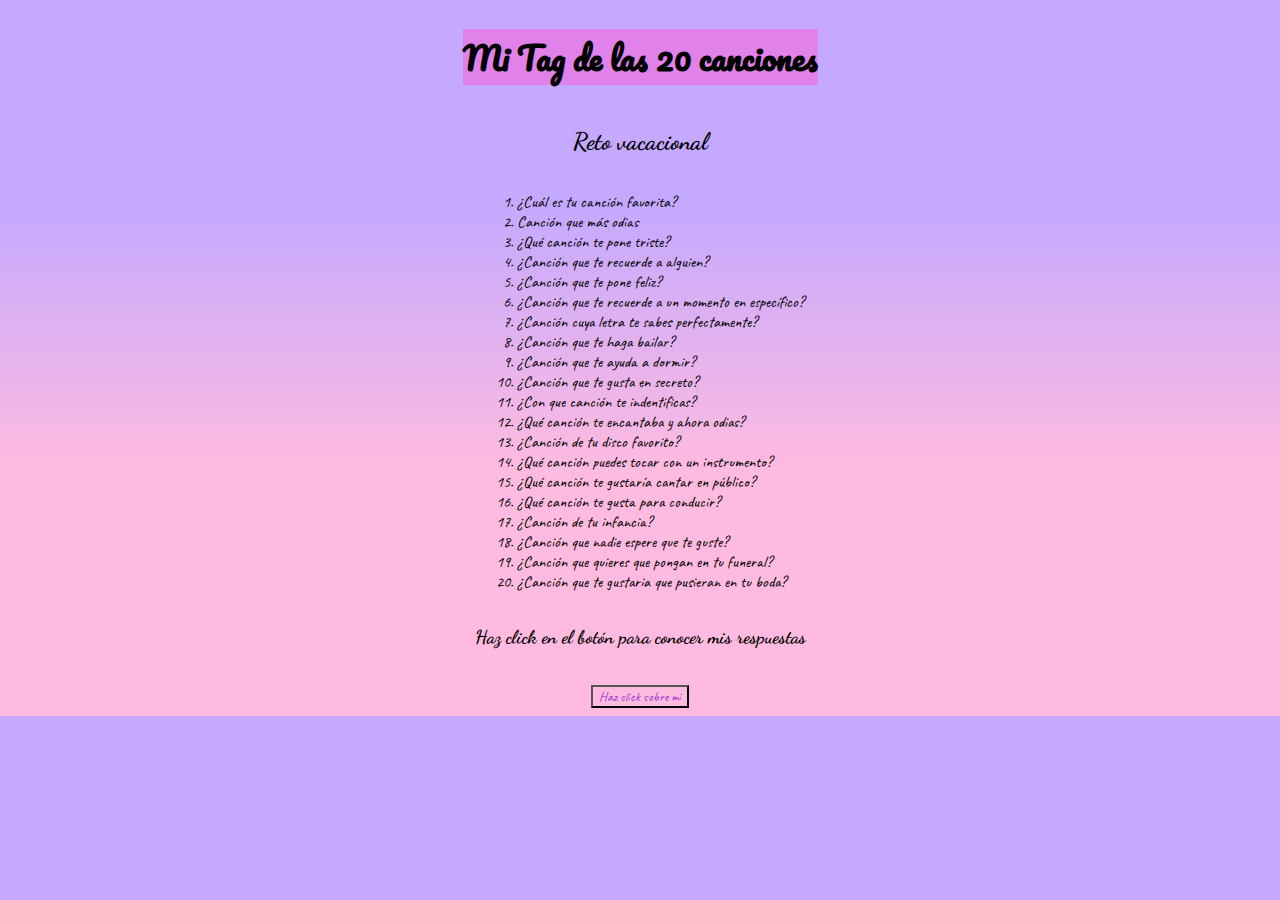
<file: index.html>
<!DOCTYPE html>
<html lang="es">
<head>
    <meta charset="UTF-8">
    <title>Tag de las 20 Canciones </title>
    <link rel="stylesheet" href="styles/styles.css">
</head>     
<body>
    <h1 class="titulo1">Mi Tag de las 20 canciones</h1>
    <h2 class="titulo2">Reto vacacional </h2>
    <ol class="titulo3">
        <li>¿Cuál es tu canción favorita?</li>
        <li>Canción que más odias</li>
        <li>¿Qué canción te pone triste?</li>
        <li>¿Canción que te recuerde a alguien?</li>
        <li>¿Canción que te pone feliz?</li>
        <li>¿Canción que te recuerde a un momento en específico?</li>
        <li>¿Canción cuya letra te sabes perfectamente?</li>
        <li>¿Canción que te haga bailar?</li>
        <li>¿Canción que te ayuda a dormir?</li>
        <li>¿Canción que te gusta en secreto?</li>
        <li>¿Con que canción te indentificas?</li>
        <li>¿Qué canción te encantaba y ahora odias?</li>
        <li>¿Canción de tu disco favorito? </li>
        <li>¿Qué canción puedes tocar con un instrumento?</li>
        <li>¿Qué canción te gustaría cantar en público?</li>
        <li>¿Qué canción te gusta para conducir?</li>
        <li>¿Canción de tu infancia?</li>
        <li>¿Canción que nadie espere que te guste?</li>
        <li>¿Canción que quieres que pongan en tu funeral?</li>
        <li>¿Canción que te gustaria que pusieran en tu boda?</li>
    </ol>
    <h3 class="titulo2">Haz click en el botón para conocer mis respuestas</h3><br>
    <div class="contenedor">
      <a href="respuestas.html">
        <button>Haz click sobre mi</button>
      </a>  
    </div>
</body>
</html>
</file>
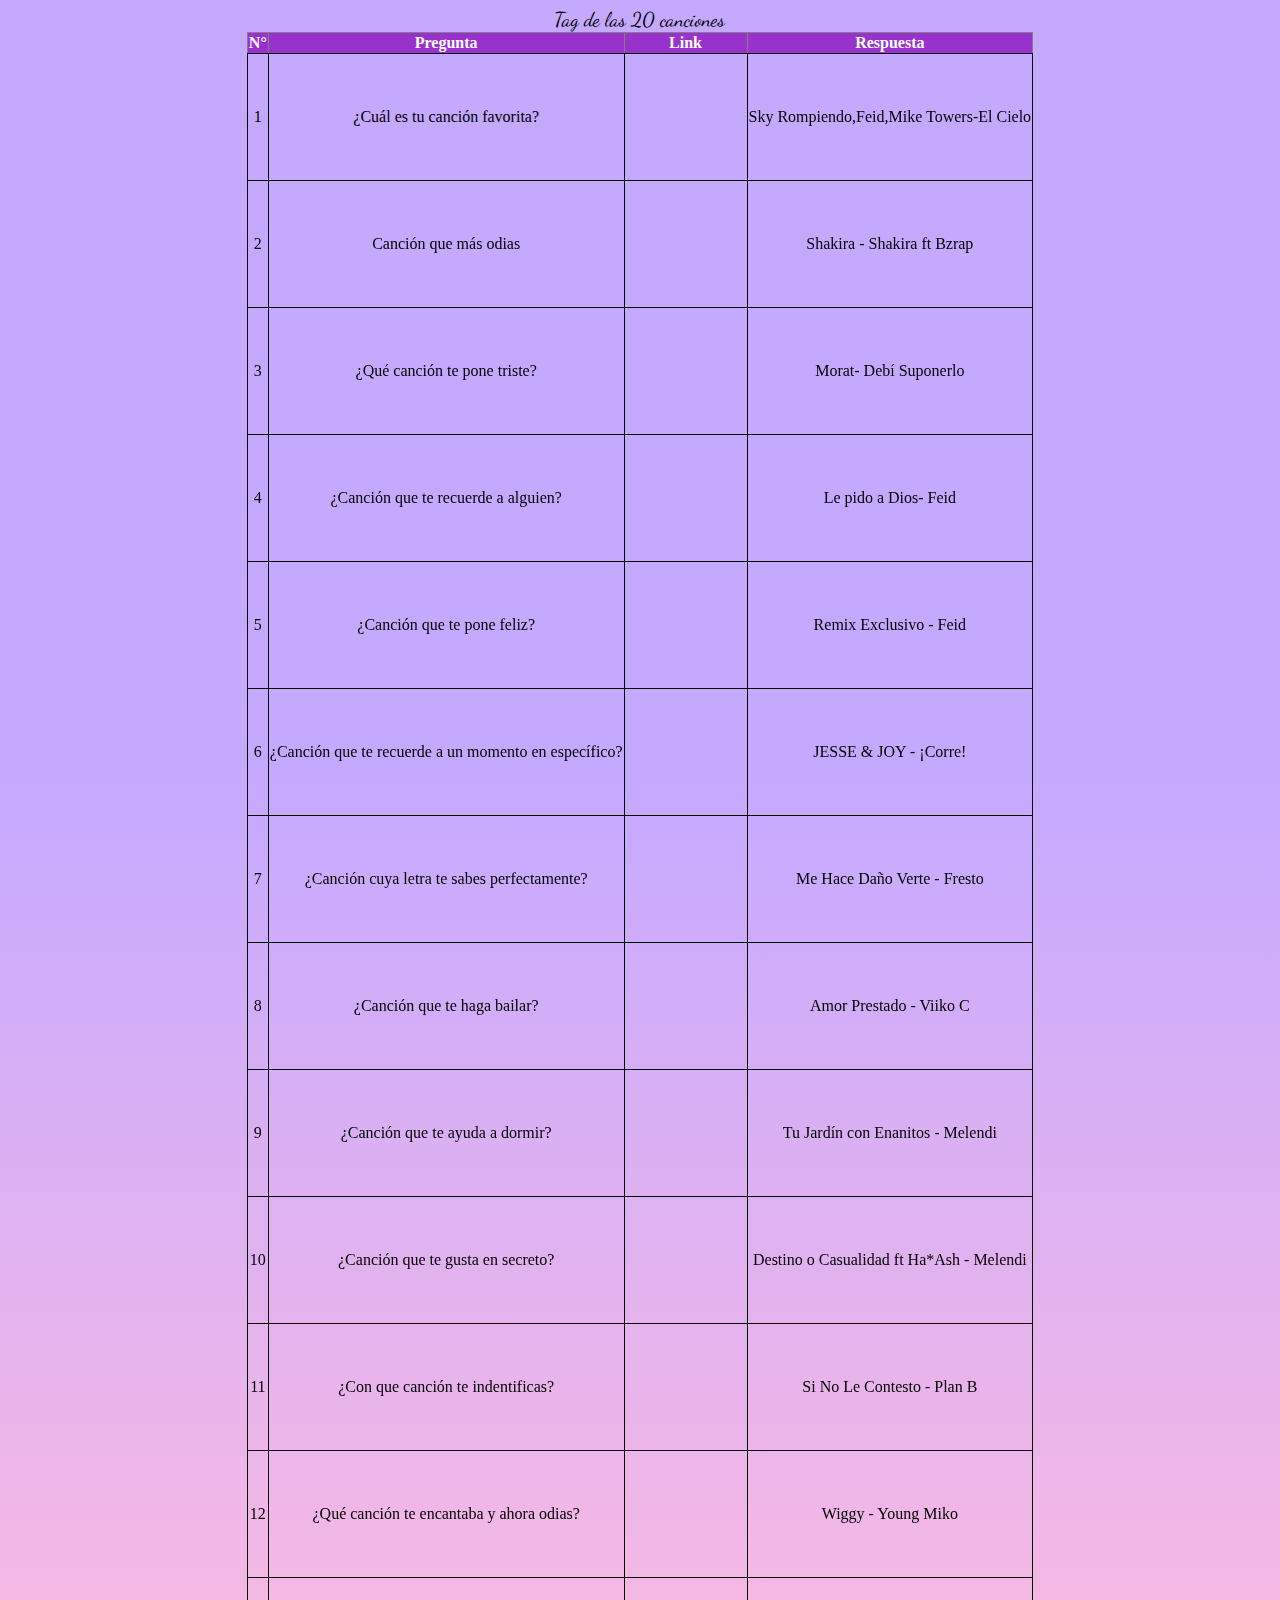
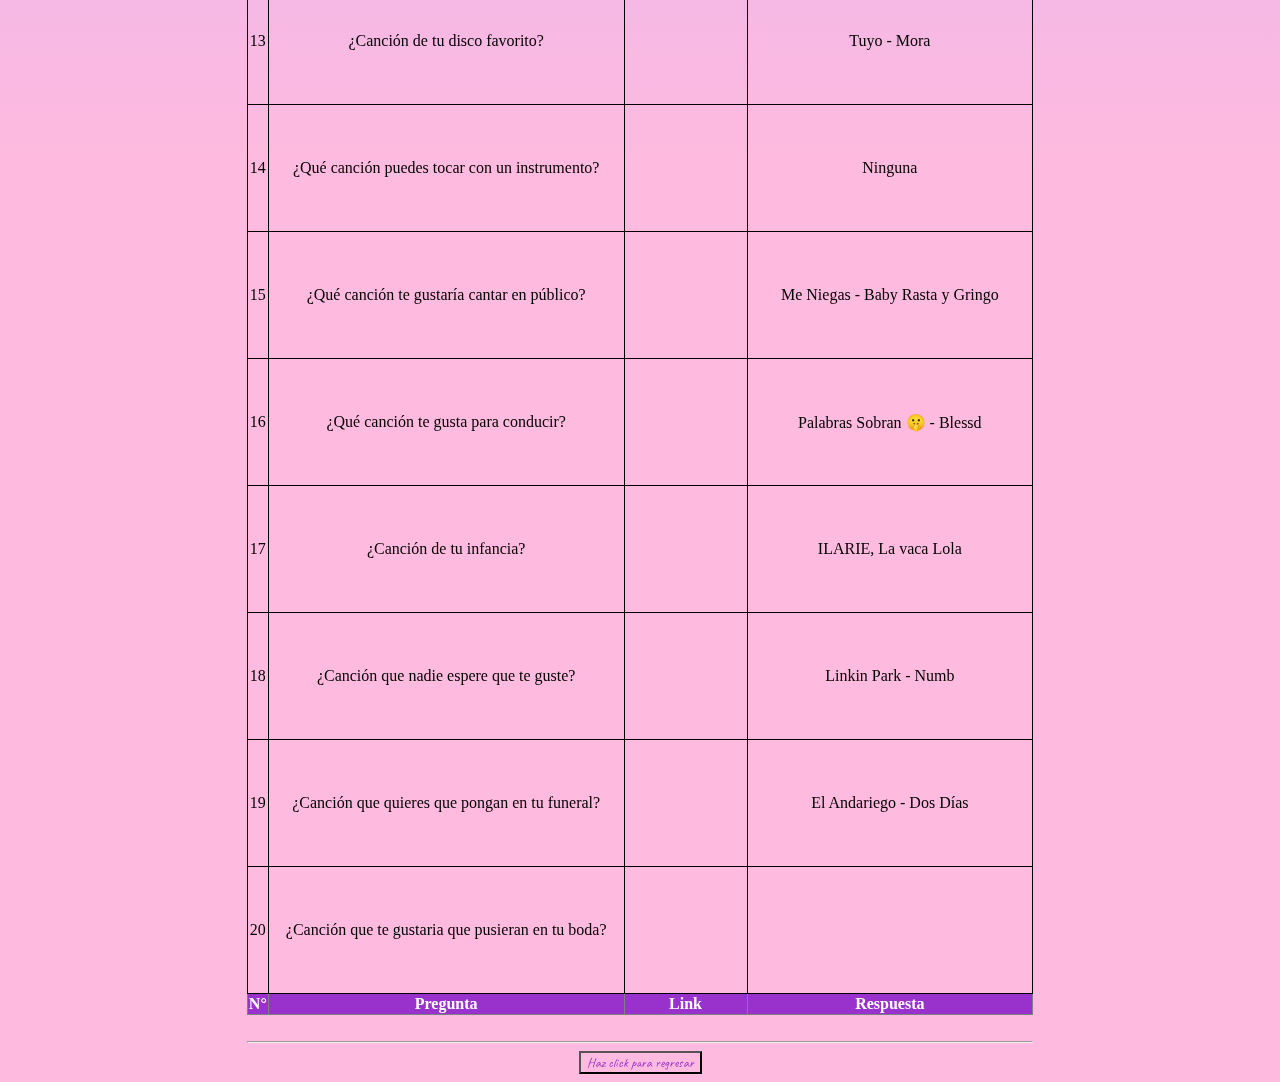
<file: respuestas.html>
<!DOCTYPE html>
<html lang="en">
<head>
    <meta charset="UTF-8">
    <meta name="viewport" content="width=device-width, initial-scale=1.0">
    <title>Respuestas</title>
    <link rel="stylesheet" href="styles/styles.css">
</head>
<body>
    <center>
        <table class="table" border="1">
            <caption>Tag de las 20 canciones</caption>
            <tr>
                <thead>
                    <th>N°</th>
                    <th>Pregunta</th>
                    <th>Link</th>
                    <th>Respuesta</th>
                </thead>
            </tr>
            <tbody>
                <tr>
                    <td>1</td>
                    <td>¿Cuál es tu canción favorita?</td>
                    <td><iframe width="120" height="120" src="https://www.youtube.com/embed/RztsEOuFKXI" title="YouTube video player" frameborder="0" allow="accelerometer; autoplay; clipboard-write; encrypted-media; gyroscope; picture-in-picture; web-share" allowfullscreen></iframe></td>
                    <td>Sky Rompiendo,Feid,Mike Towers-El Cielo</td>
                </tr>
                <tr>
                    <td>2</td>
                    <td>Canción que más odias</td>
                    <td><iframe width="120" height="120" src="https://www.youtube.com/embed/T-h5JSeQ7Ec" title="YouTube video player" frameborder="0" allow="accelerometer; autoplay; clipboard-write; encrypted-media; gyroscope; picture-in-picture; web-share" allowfullscreen></iframe></td>
                    <td>Shakira -  Shakira ft Bzrap </td>
                </tr>
                <tr>
                    <td>3</td>
                    <td>¿Qué canción te pone triste?</td>
                    <td><iframe width="120" height="120" src="https://www.youtube.com/embed/zBgHTt-Bmio" title="YouTube video player" frameborder="0" allow="accelerometer; autoplay; clipboard-write; encrypted-media; gyroscope; picture-in-picture; web-share" allowfullscreen></iframe></td>
                    <td>Morat- Debí Suponerlo</td>
                </tr>
                <tr>
                    <td>4</td>
                    <td>¿Canción que te recuerde a alguien?</td>
                    <td><iframe width="120" height="120" src="https://www.youtube.com/embed/YIfCDgC6sLQ" title="YouTube video player" frameborder="0" allow="accelerometer; autoplay; clipboard-write; encrypted-media; gyroscope; picture-in-picture; web-share" allowfullscreen></iframe></td>
                    <td>Le pido a Dios- Feid</td>
                </tr>
                <tr>
                    <td>5</td>
                    <td>¿Canción que te pone feliz?</td>
                    <td><iframe width="120" height="120" src="https://www.youtube.com/embed/UeChs_E7QnE" title="YouTube video player" frameborder="0" allow="accelerometer; autoplay; clipboard-write; encrypted-media; gyroscope; picture-in-picture; web-share" allowfullscreen></iframe></td>
                    <td>Remix Exclusivo - Feid</td>
                </tr>
                <tr>
                    <td>6</td>
                    <td>¿Canción que te recuerde a un momento en específico?</td>
                    <td><iframe width="120" height="120" src="https://www.youtube.com/embed/P2hM9CLAMu4" title="YouTube video player" frameborder="0" allow="accelerometer; autoplay; clipboard-write; encrypted-media; gyroscope; picture-in-picture; web-share" allowfullscreen></iframe></td>
                    <td>JESSE & JOY - ¡Corre! </td>
                </tr>
                <tr>
                    <td>7</td>
                    <td>¿Canción cuya letra te sabes perfectamente?</td>
                    <td><iframe width="120" height="120" src="https://www.youtube.com/embed/Lg13W7_H3d8" title="YouTube video player" frameborder="0" allow="accelerometer; autoplay; clipboard-write; encrypted-media; gyroscope; picture-in-picture; web-share" allowfullscreen></iframe></td>
                    <td>Me Hace Daño Verte - Fresto</td>
                </tr>
                <tr>
                    <td>8</td>
                    <td>¿Canción que te haga bailar?</td>
                    <td><iframe width="120" height="120" src="https://www.youtube.com/embed/UGryYQSDe-Q" title="YouTube video player" frameborder="0" allow="accelerometer; autoplay; clipboard-write; encrypted-media; gyroscope; picture-in-picture; web-share" allowfullscreen></iframe></td>
                    <td>Amor Prestado - Viiko C</td>
                </tr>
                <tr>
                    <td>9</td>
                    <td>¿Canción que te ayuda a dormir?</td>
                    <td><iframe width="120" height="120" src="https://www.youtube.com/embed/v3-9eDFDAFw" title="YouTube video player" frameborder="0" allow="accelerometer; autoplay; clipboard-write; encrypted-media; gyroscope; picture-in-picture; web-share" allowfullscreen></iframe></td>
                    <td> Tu Jardín con Enanitos - Melendi</td>
                </tr>
                <tr>
                    <td>10</td>
                    <td>¿Canción que te gusta en secreto?</td>
                    <td><iframe width="120" height="120" src="https://www.youtube.com/embed/D9W4DLjmoOM" title="YouTube video player" frameborder="0" allow="accelerometer; autoplay; clipboard-write; encrypted-media; gyroscope; picture-in-picture; web-share" allowfullscreen></iframe></td>
                    <td> Destino o Casualidad ft Ha*Ash - Melendi</td>
                </tr>
                <tr>
                    <td>11</td>
                    <td>¿Con que canción te indentificas?</td>
                    <td><iframe width="120" height="120" src="https://www.youtube.com/embed/3onO-Panwkk" title="YouTube video player" frameborder="0" allow="accelerometer; autoplay; clipboard-write; encrypted-media; gyroscope; picture-in-picture; web-share" allowfullscreen></iframe></td>
                    <td>Si No Le Contesto - Plan B</td>
                </tr>
                <tr>
                    <td>12</td>
                    <td>¿Qué canción te encantaba y ahora odias?</td>
                    <td><iframe width="120" height="120" src="https://www.youtube.com/embed/afUx6AIG3Tg" title="YouTube video player" frameborder="0" allow="accelerometer; autoplay; clipboard-write; encrypted-media; gyroscope; picture-in-picture; web-share" allowfullscreen></iframe></td>
                    <td>Wiggy - Young Miko</td>
                </tr>
                <tr>
                    <td>13</td>
                    <td>¿Canción de tu disco favorito? </td>
                    <td><iframe width="120" height="120" src="https://www.youtube.com/embed/guXD3jFW9jQ" title="YouTube video player" frameborder="0" allow="accelerometer; autoplay; clipboard-write; encrypted-media; gyroscope; picture-in-picture; web-share" allowfullscreen></iframe></td>
                    <td>Tuyo - Mora</td>
                </tr>
                <tr>
                    <td>14</td>
                    <td>¿Qué canción puedes tocar con un instrumento?</td>
                    <td><iframe width="120" height="120" src="https://www.youtube.com/embed/gBK6jn-tvwc" title="YouTube video player" frameborder="0" allow="accelerometer; autoplay; clipboard-write; encrypted-media; gyroscope; picture-in-picture; web-share" allowfullscreen></iframe></td>
                    <td>Ninguna </td>
                </tr>
                <tr>
                    <td>15</td>
                    <td>¿Qué canción te gustaría cantar en público?</td>
                    <td><iframe width="120" height="120" src="https://www.youtube.com/embed/TC7JeILP4KY" title="YouTube video player" frameborder="0" allow="accelerometer; autoplay; clipboard-write; encrypted-media; gyroscope; picture-in-picture; web-share" allowfullscreen></iframe></td>
                    <td>Me Niegas - Baby Rasta y Gringo</td>
                </tr>
                <tr>
                    <td>16</td>
                    <td>¿Qué canción te gusta para conducir?</td>
                    <td><iframe width="120" height="120" src="https://www.youtube.com/embed/FXO40R1_wgc" title="YouTube video player" frameborder="0" allow="accelerometer; autoplay; clipboard-write; encrypted-media; gyroscope; picture-in-picture; web-share" allowfullscreen></iframe></td>
                    <td>Palabras Sobran 🤫 - Blessd</td>
                </tr>
                <tr>
                    <td>17</td>
                    <td>¿Canción de tu infancia?</td>
                    <td><iframe width="120" height="120" src="https://www.youtube.com/embed/p_z_rk0dRZI" title="YouTube video player" frameborder="0" allow="accelerometer; autoplay; clipboard-write; encrypted-media; gyroscope; picture-in-picture; web-share" allowfullscreen></iframe></td>
                    <td>ILARIE, La vaca Lola</td>
                </tr>
                <tr>
                    <td>18</td>
                    <td>¿Canción que nadie espere que te guste?</td>
                    <td><iframe width="120" height="120" src="https://www.youtube.com/embed/kXYiU_JCYtU" title="YouTube video player" frameborder="0" allow="accelerometer; autoplay; clipboard-write; encrypted-media; gyroscope; picture-in-picture; web-share" allowfullscreen></iframe></td>
                    <td>Linkin Park - Numb</td>
                </tr>
                <tr>
                    <td>19</td>
                    <td>¿Canción que quieres que pongan en tu funeral?</td>
                    <td><iframe width="120" height="120" src="https://www.youtube.com/embed/IlQwySrb78w" title="YouTube video player" frameborder="0" allow="accelerometer; autoplay; clipboard-write; encrypted-media; gyroscope; picture-in-picture; web-share" allowfullscreen></iframe></td>
                    <td>El Andariego - Dos Días</td>
                </tr>
                <tr>
                    <td>20</td>
                    <td>¿Canción que te gustaria que pusieran en tu boda?</td>
                    <td><iframe width="120" height="120" src="https://www.youtube.com/embed/rtOvBOTyX00" title="YouTube video player" frameborder="0" allow="accelerometer; autoplay; clipboard-write; encrypted-media; gyroscope; picture-in-picture; web-share" allowfullscreen></iframe></td>
                    <td></td>
                </tr>
            </tbody>
            <tfoot>
                <th>N°</th>
                <th>Pregunta</th>
                <th>Link</th>
                <th>Respuesta</th> 
            </tfoot> 
        </table> <br> <hr>
    </center>
    <div class="contenedor">
        <a href="index.html">
          <button>Haz click para regresar</button>
        </a>  
      </div>
</body>
</html>
</file>
<file: styles/styles.css>
@import url('https://fonts.googleapis.com/css2?family=Caveat&family=Dancing+Script&family=Pacifico&display=swap');

.titulo1{
  background-color: rgb(225, 130, 235);  
  font-size: 2rem;
  color: black;
  justify-content: center;
  font-family: 'Pacifico', cursive;
}
.titulo2{
    font-family: 'Dancing Script', cursive;
}
.titulo3{
    font-family: 'Caveat', cursive;
}
.contenedor{
    display: flex;
    justify-content: center;
}
button{
    background-color: transparent;
    color: darkorchid;
    font-family: 'Caveat', cursive;
}
button:hover{
    background-color: black;
}
body{
    background-color: #c5a9ff;
    background-image: linear-gradient(180deg, #c5a9ff 29%, #ffbbdf 66%);
    display: flex;
    justify-content: center;
    flex-direction: column;
    align-items: center;
}
.table{
    border-collapse: collapse;
}
.table td{
    border: 1px solid;
    text-align: center;
}
.table th{
    background-color: darkorchid;
    color: white;
}
.table td:hover{
    background-color: white;
    color: #c5a9ff;
}
.table th:hover{
    background-color: blueviolet;
    color: black;
}
.td{
    font-weight: bold;
}
caption{
    font-family: 'Dancing Script', cursive;
    font-size: 20px;
}
</file>
